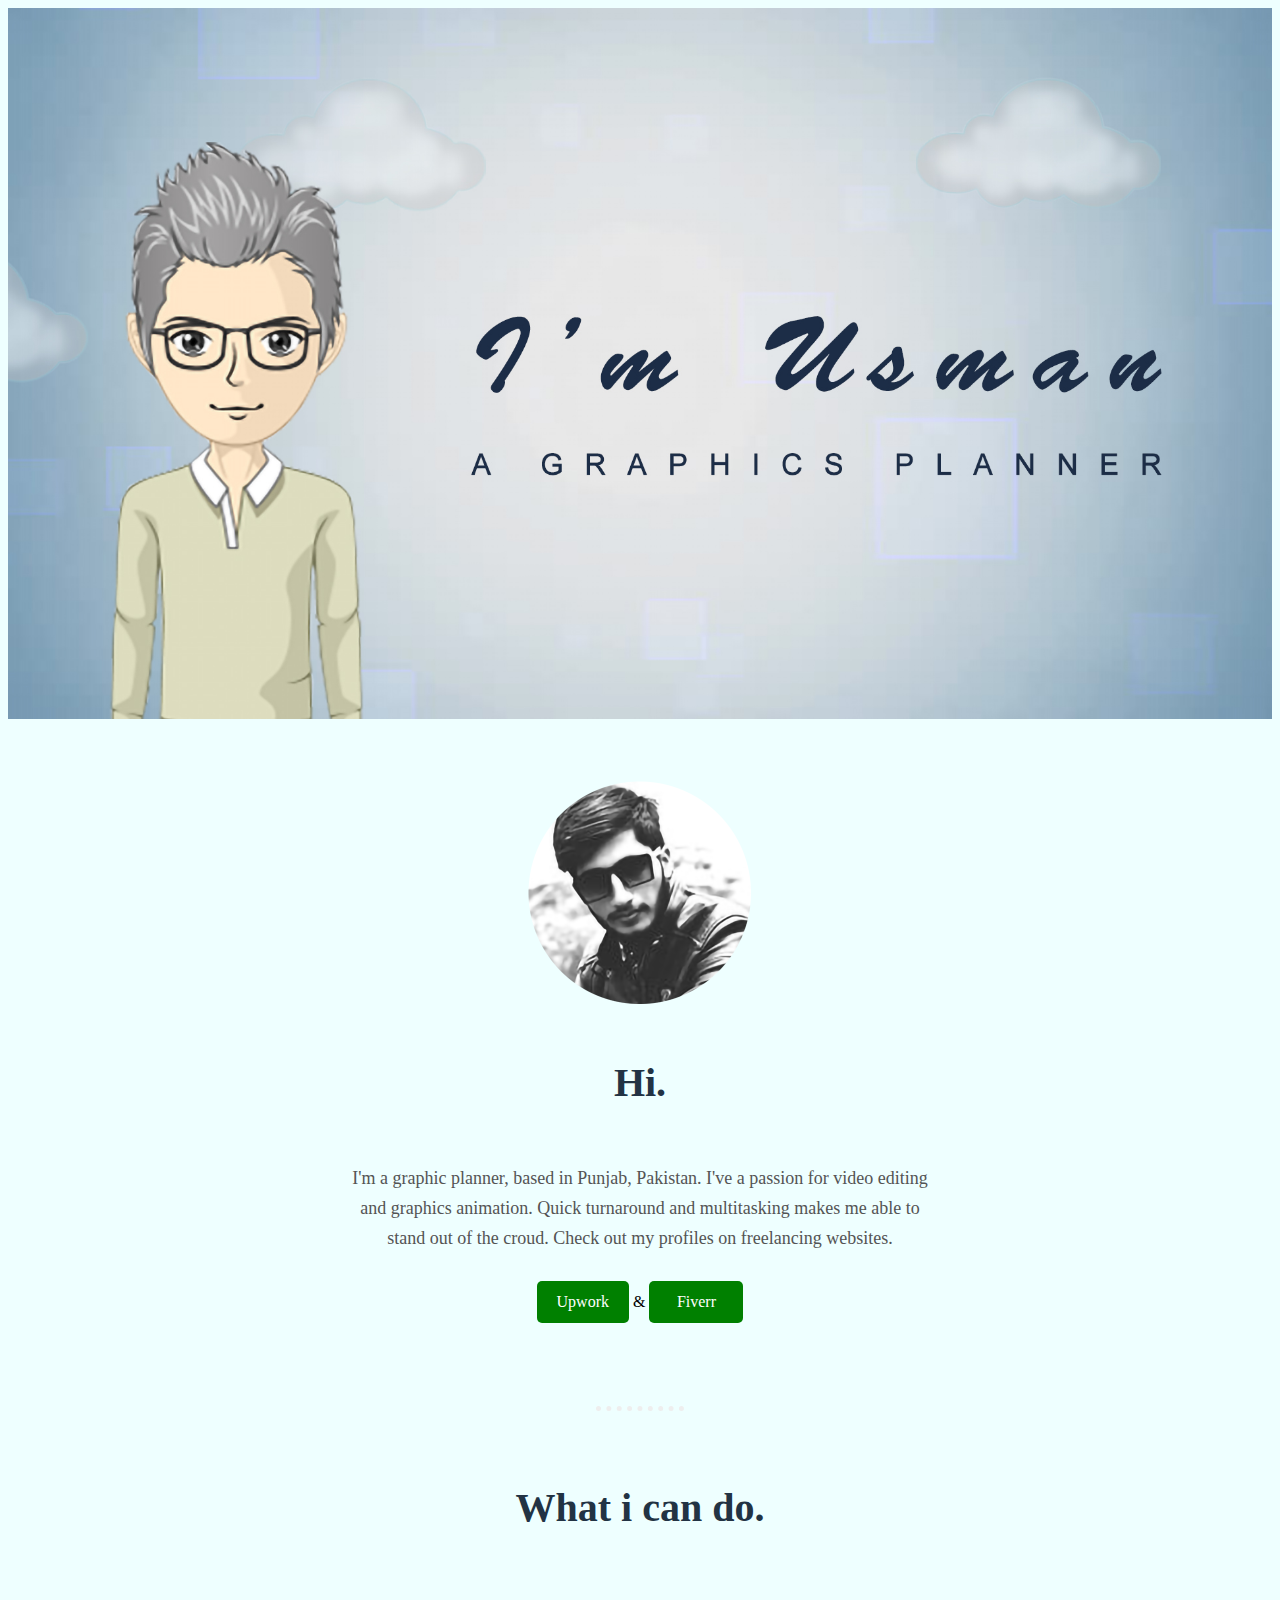
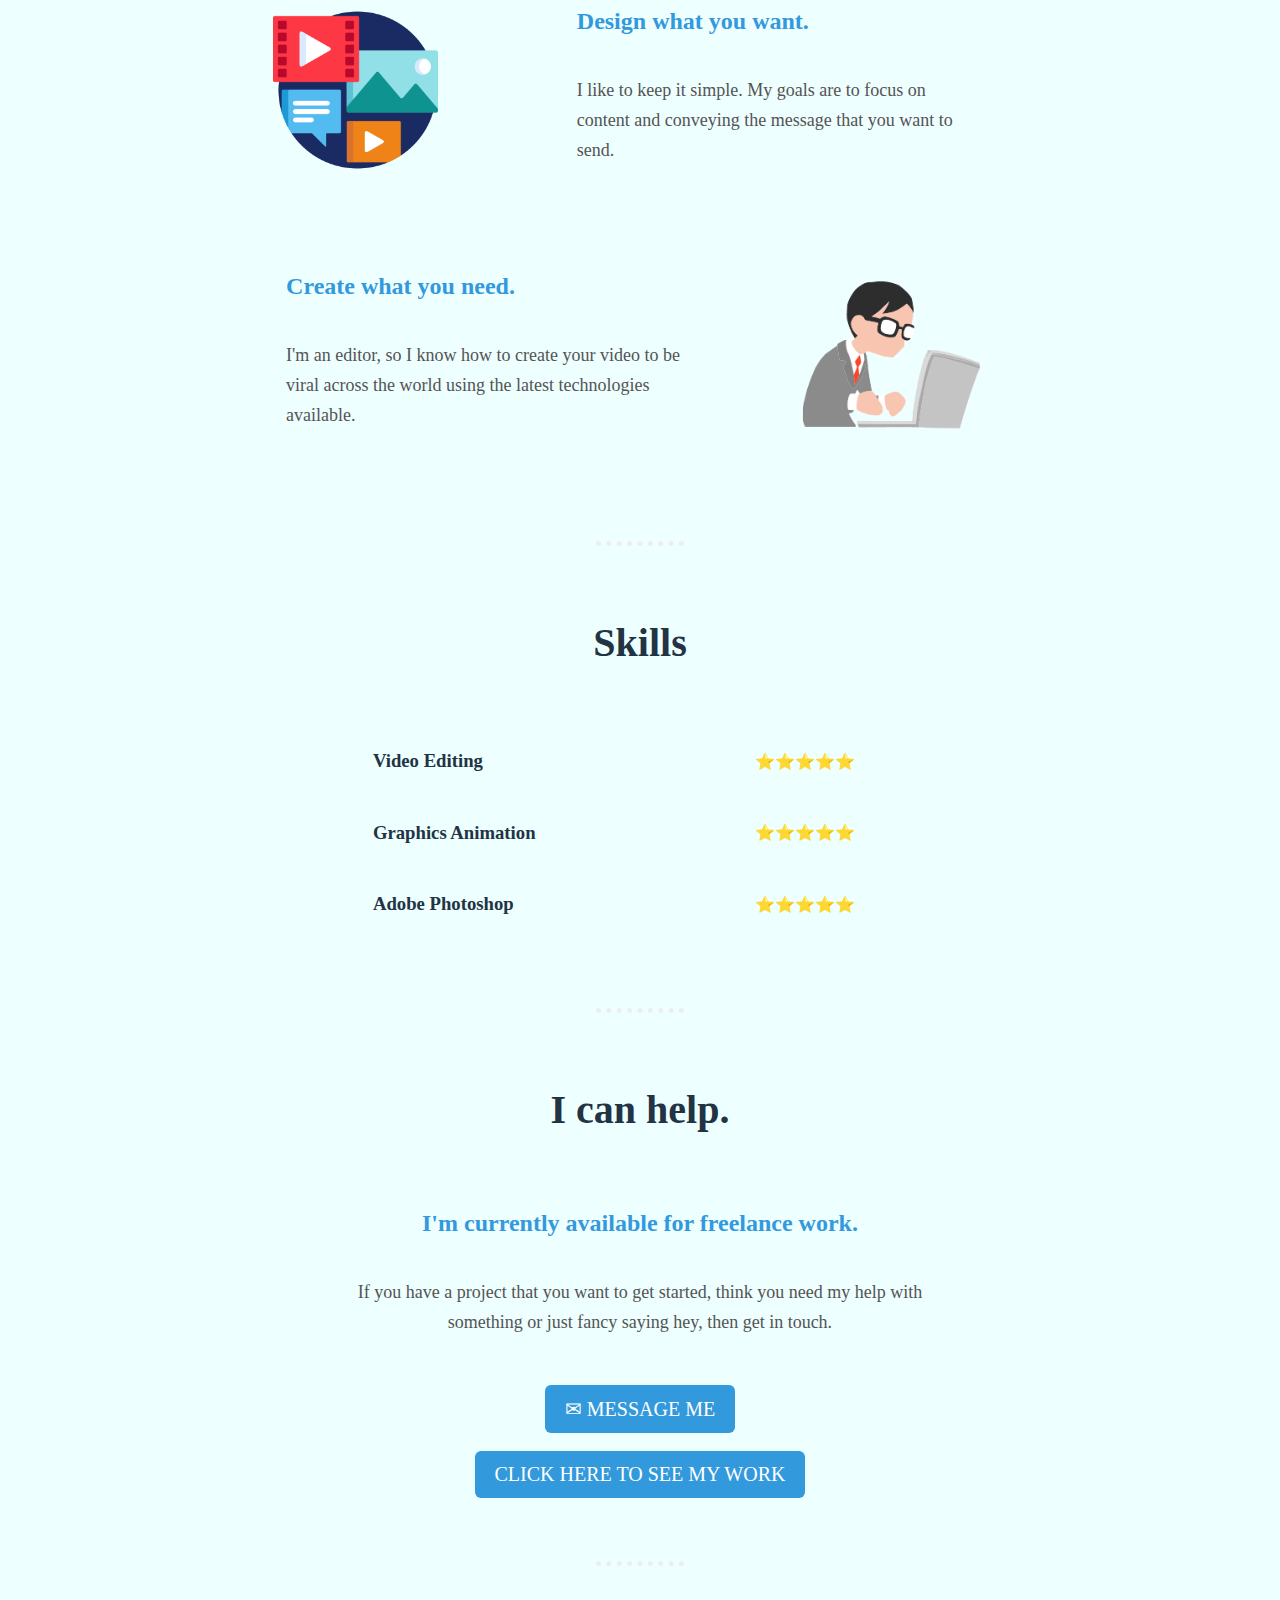
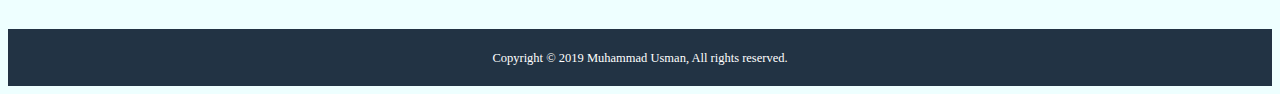
<file: index.html>
<!DOCTYPE html>
<html lang="en" dir="ltr">
  <head>
    <meta charset="utf-8">
    <title>Muhammad Usman</title>
    <link rel="stylesheet" href="css/index styles.css">
    <link rel="icon" href="Images/logo.ico">
  </head>
  <body>
    <img src="Images/header 2.jpg" alt="Header Image"class="header">

<!-------- Introduction --------->

<div class="introduction">
    <img src="Images/profile image.png" alt="profile image" class="profile" width="20%">
    <h1 id="hi">Hi.</h1>
    <p>I'm a graphic planner, based in Punjab, Pakistan.
      I've a passion for video editing and graphics animation.
      Quick turnaround and multitasking makes me able to stand out of the croud.
      Check out my profiles on freelancing websites.</p>
<a href="https://www.upwork.com/freelancers/~01e93452a9c43f2c00" target="_blank" class="upwork">Upwork</a> &
<a href="https://www.fiverr.com/musman783?up_rollout=true" target="_blank" class="fiverr">Fiverr</a>
</div>

    <hr />

    <!-------- Skills --------->

<h1 id="what-i-do">What i can do.</h1>
<div class="what-i-do">
<div class="design">
  <img src="Images/design.png" alt="Image">
  <h2 class="second-h2">Design what you want.</h2>
  <p>I like to keep it simple. My goals are to focus
on content and conveying the message that you
want to send.</p>
</div>

<div class="create">
  <img src="Images/create.png" alt="Image" >
  <h2 class="third-h2">Create what you need.</h2>
  <p>I'm an editor, so I know how to create your
video to be viral across the world using the latest
technologies available.</p>
</div>
</div>
<hr>

      <div class="skills">
      <h1>Skills</h1>
      <br>
      <table cellspacing="10">
        <tr>
          <td><h3>Video Editing</h3></td>
          <td>⭐⭐⭐⭐⭐</td>
        </tr>
        <tr>
          <td><h3>Graphics Animation</h3></td>
          <td>⭐⭐⭐⭐⭐</td>
        </tr>
        <tr>
          <td><h3>Adobe Photoshop</h3></td>
          <td>⭐⭐⭐⭐⭐</td>
        </tr>
      </table>
    </div>
    <hr />


    <!-------- Contact Me -------->

<h1>I can help.</h1>
<div class="i-can-help">
<h2>I'm currently available for freelance work.</h2>
<p>If you have a project that you want to get started, think you need my help
with something or just fancy saying hey, then get in touch.</p>
</div>
<div class="contact">
<form class="contact-me" action="mailto:usm4n00@gmail.com" method="post" enctype="text/plain">
  <input type="submit" class="message"value="✉ MESSAGE ME">
</form>
</div>
<br>
<div class="work">
  <a href="work.html">
  <input type="submit" class="work-button" value="CLICK HERE TO SEE MY WORK">
 </a>
</div>
<hr>
<!-------- Footer -------->

<footer>
  <small>Copyright &copy; 2019 Muhammad Usman, All rights reserved.</small>
</footer>


  </body>
</html>
</file>
<file: css/index styles.css>
body
{
  background-color: #eff;
}

.header
{
  width: 100%;
  margin-bottom: 2%;
}

hr
{
  border-style: none;
  border-top-style: dotted;
  border-width: 5px;
  color: #eee;
  margin-top: 5%;
  margin-bottom: 5%;
  width: 7%;

}

h1
{
  font-family: Trebuchet MS;
  font-size: 40px;
  color: #234;
  padding-top: 10px;
  padding-bottom: 10px;
  text-align: center;
}

h2
{
  font-family: Trebuchet MS;
  color: #39d;

}

h3
{
  font-family: Trebuchet MS;
  color: #234;
  text-align: left;

}

p
{
  font-family: verdana;
  font-size: 1.125em;
  font-weight: 300;
  color: #545454;
  line-height: 30px;
  text-align: center;
  padding-top: 20px;
  padding-bottom: 10px;
}

/*------------ Introduction -------------*/

.introduction
{
  text-align: center;
  padding-top: 20px;
  padding-bottom: 20px;
}
.introduction img
{
 margin-left: auto;
 margin-right: auto;
 width: 15.62em;
}

.introduction p
{
  margin-left: 27%;
  margin-right: 27%;
}

.introduction a
{
  text-decoration: none;
  font-family: Verdana;
  color: white;
  background-color: green;
  padding: 12px 20px 12px 20px ;
  border-radius: 5px;
  text-align: center;
  display: inline-block;
}
.introduction a:hover
{
  background-color: #105e62;
}
.fiverr
{
  width: 54px;
}

/*-------------------- What i do ----------------*/

.design
{
  padding-top: 20px;
  padding-bottom: 20px;
}
.second-h2
{
  margin-left: 45%;
  margin-right: 23%;
}
.design img
{
  float: left;
  width: 13%;
  margin-left: 21%;
  margin-top: 20px;
}
.design p
{
  text-align: left;
  margin-left: 45%;
  margin-right: 23%;
}

.create
{
  padding-top: 20px;
  padding-bottom: 20px;
  margin-top: 20px;
}
.third-h2
{
  margin-right: 45%;
  margin-left: 22%;
  text-align: left;
}
.create img
{
  float: right;
  width: 16%;
  margin-right: 22%;
  margin-top: 20px;
}
.create p
{
  text-align: left;
  margin-left: 22%;
  margin-right: 45%;
}

/*---------------- Skills ----------------*/

table
{
  font-family: verdana;
  width: 50%;
  margin-left: 28%;
  margin-right: 29%;
}

.i-can-help
{
  text-align: center;
  padding-top: 20px;
  padding-bottom: 20px;
}
.i-can-help p
{
  margin-left: 27%;
  margin-right: 27%;
}

.message
{
  text-align: center;
  font-size: 20px;
  background-color: #39d;
  padding: 12px 20px;
  color: white;
  text-decoration: none;
  display: inline-block;
  font-family: verdana;
  border-style: none;
  border-radius: 6px;
  cursor: pointer;
}

.message:hover
{
  background-color: #234;
}

.contact
{
  text-align: center;
}

.work-button
{
  text-align: center;
  font-size: 20px;
  background-color: #39d;
  padding: 12px 20px;
  color: white;
  text-decoration: none;
  display: inline-block;
  font-family: verdana;
  border-style: none;
  border-radius: 6px;
  cursor: pointer;
}
.work-button:hover
{
  background-color: #234;
}
.work
{
  text-align: center;
}

footer
{
  font-family: Verdana;
  text-align: center;
  background-color: #234;
  color: white;
  font-size: 15px;
  padding-top: 20px;
  padding-bottom: 20px;
}
</file>
